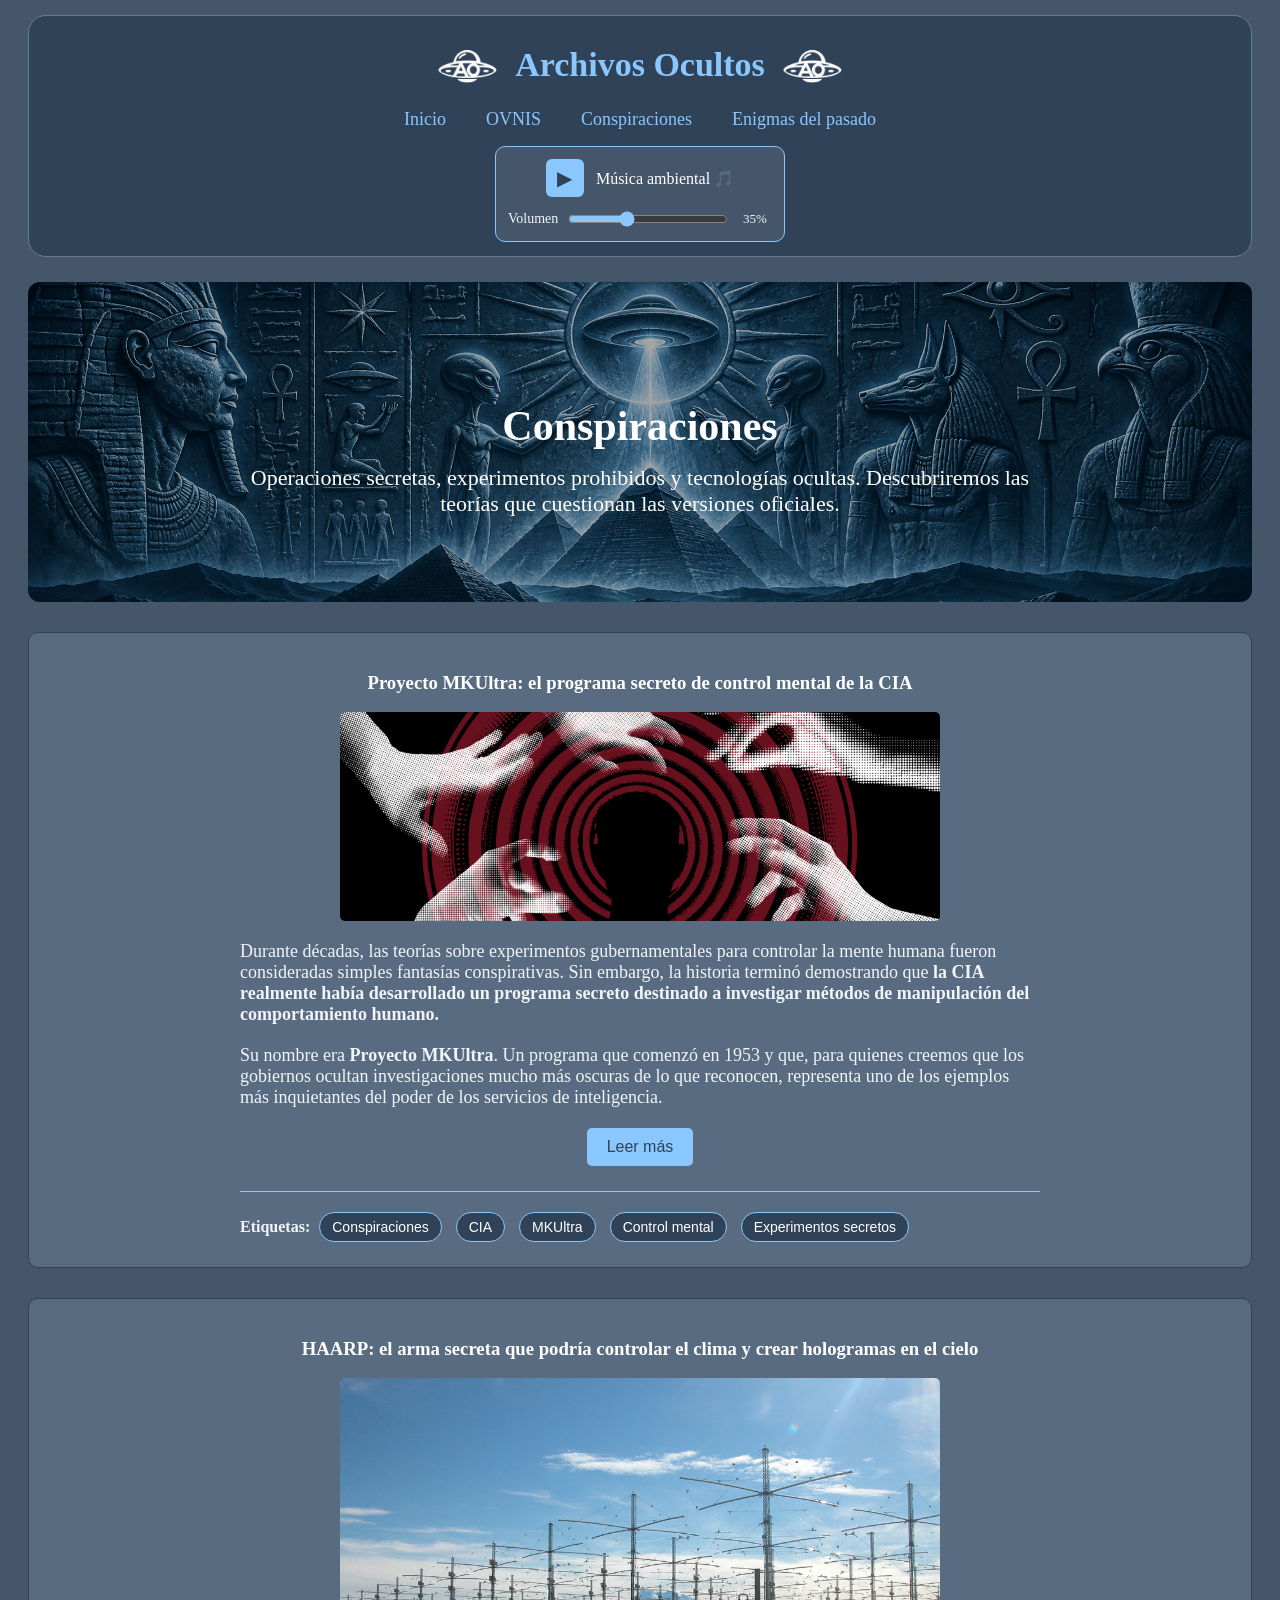
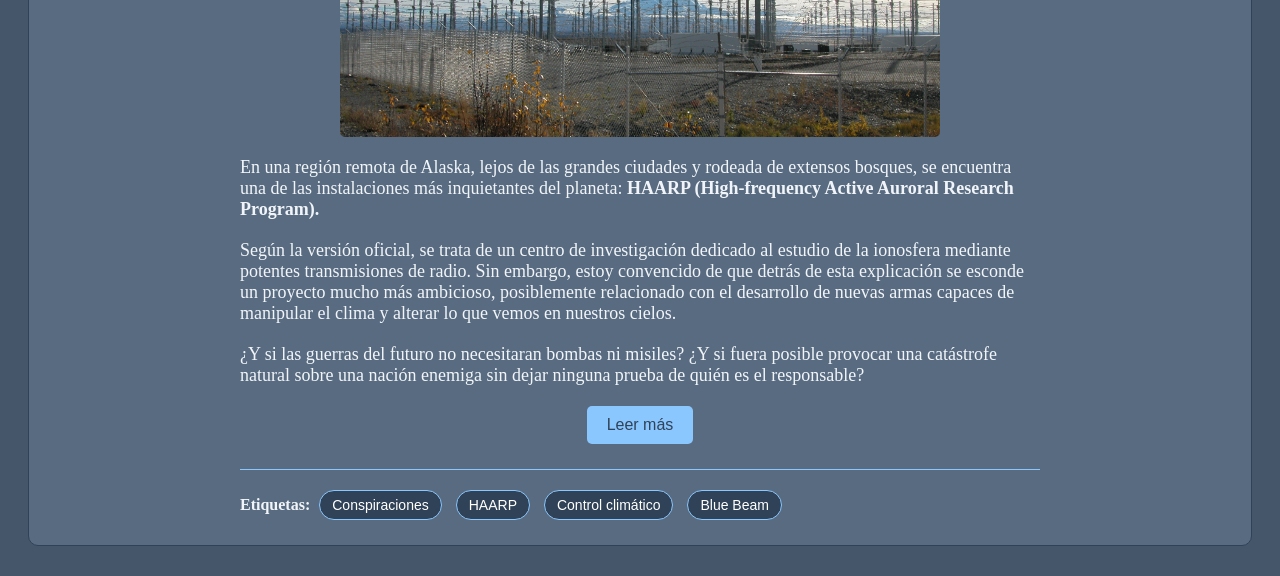
<file: conspiraciones.html>
<!DOCTYPE html>
<html lang="es">
    <head>
        <meta charset="UTF-8">
        <meta name="viewport" content="width=device-width, initial-scale=1.0">
        <link rel="stylesheet" href="styles.css">
        <title>Archivos Ocultos - Conspiraciones</title>
    </head>

    <body>

        <header class="cabecera">

            <div class="marca">
                <h1>Archivos Ocultos</h1>
                <img src="img/logo.png" alt="Logo de Archivos Ocultos" class="logo-header">
            </div>

            <h2>Misterios y conspiraciones</h2>

            <nav>
                <ul>
                    <li><a href="index.html">Inicio</a></li>
                    <li><a href="ovnis.html">OVNIS</a></li>
                    <li><a href="conspiraciones.html">Conspiraciones</a></li>
                    <li><a href="enigmas.html">Enigmas del pasado</a></li>
                </ul>
            </nav>

            <details class="musica">
                <summary>Música ambiental 🎵</summary>
                <div class="youtube-contenedor"></div>
            </details>

        </header>

        <section class="banner-seccion">

            <img src="img/banner.png" alt="Banner de Archivos Ocultos" class="banner-imagen">

            <div class="banner-texto">
                <h2>Conspiraciones</h2>

                <p>
                    Operaciones secretas, experimentos prohibidos
                    y tecnologías ocultas. Descubriremos las teorías
                    que cuestionan las versiones oficiales.
                </p>
            </div>

        </section>

        <p id="avisoFiltro" class="estado-filtro" hidden></p>

        <button id="limpiarFiltro" class="quitar-filtro" type="button" hidden>
            Mostrar todas
        </button>

        <article class="tarjeta">

            <h3>Proyecto MKUltra: el programa secreto de control mental de la CIA</h3>

            <img src="img/mkultra.png" alt="Proyecto MKUltra de la CIA">

            <p>
                Durante décadas, las teorías sobre experimentos
                gubernamentales para controlar la mente humana
                fueron consideradas simples fantasías conspirativas.
                Sin embargo, la historia terminó demostrando que
                <strong>la CIA realmente había desarrollado
                un programa secreto destinado a investigar
                métodos de manipulación del comportamiento humano.</strong>
            </p>

            <p>
                Su nombre era <strong>Proyecto MKUltra</strong>.
                Un programa que comenzó en 1953 y que, para quienes
                creemos que los gobiernos ocultan investigaciones
                mucho más oscuras de lo que reconocen,
                representa uno de los ejemplos más inquietantes
                del poder de los servicios de inteligencia.
            </p>

            <div class="contenido-extra" hidden>

                <h4>El experimento que nadie debía conocer</h4>

                <p>
                    MKUltra fue desarrollado por la CIA durante
                    la Guerra Fría, en un momento en el que
                    Estados Unidos temía que sus adversarios
                    estuvieran investigando técnicas de
                    interrogatorio y manipulación psicológica.
                </p>

                <p>
                    Bajo la supervisión del químico Sidney Gottlieb,
                    el programa investigó sustancias químicas
                    y procedimientos capaces de modificar
                    el comportamiento de las personas.
                </p>

                <p>
                    Entre los métodos estudiados se encontraban
                    el uso de LSD, la hipnosis y diferentes
                    técnicas de alteración psicológica.
                </p>

                <p>
                    Pero lo verdaderamente aterrador no es
                    que estas investigaciones existieran,
                    sino que algunas personas fueron utilizadas
                    como sujetos de experimentación
                    <strong>sin conocer lo que se estaba
                    haciendo con ellas.</strong>
                </p>

                <h4>Personas convertidas en sujetos de experimentación</h4>

                <p>
                    Durante años, determinadas pruebas se
                    llevaron a cabo sin el consentimiento
                    informado de quienes participaban.
                </p>

                <p>
                    La CIA llegó a administrar sustancias
                    psicoactivas a personas que desconocían
                    que estaban siendo utilizadas
                    en investigaciones secretas.
                </p>

                <p>
                    ¿Podemos imaginar lo que significa
                    perder el control de nuestros pensamientos
                    y emociones sin comprender qué está ocurriendo?
                </p>

                <p>
                    Para mí, MKUltra demuestra hasta dónde
                    pueden llegar determinadas organizaciones
                    cuando consideran que sus objetivos
                    están por encima de los derechos humanos.
                </p>

                <p>
                    Si fueron capaces de realizar aquellos
                    experimentos durante años sin que
                    la población lo supiera,
                    <strong>¿qué otras investigaciones
                    pudieron permanecer ocultas?</strong>
                </p>

                <h4>Frank Olson: una muerte rodeada de interrogantes</h4>

                <p>
                    Uno de los episodios más inquietantes
                    relacionados con estas investigaciones
                    fue el de Frank Olson, un científico
                    estadounidense que trabajaba
                    en proyectos gubernamentales.
                </p>

                <p>
                    En 1953, Olson recibió LSD sin
                    su conocimiento durante una reunión
                    vinculada a personal de la CIA.
                </p>

                <p>
                    Días después murió al caer desde
                    la ventana de un hotel de Nueva York.
                    Su muerte fue considerada oficialmente
                    un suicidio, aunque las circunstancias
                    del caso han generado controversias
                    durante décadas.
                </p>

                <p>
                    Para quienes desconfiamos de estas
                    operaciones secretas, su historia
                    plantea preguntas difíciles de ignorar.
                </p>

                <p>
                    ¿Cuánto sabía Olson sobre aquellas
                    investigaciones? ¿Qué ocurrió realmente
                    durante sus últimos días?
                </p>

                <p>
                    Quizá nunca conozcamos todas las respuestas.
                </p>

                <h4>Los documentos que desaparecieron</h4>

                <p>
                    En 1973, numerosos archivos relacionados
                    con MKUltra fueron destruidos por orden
                    de la dirección de la CIA.
                </p>

                <p>
                    Este acontecimiento resulta especialmente
                    inquietante porque eliminó una parte
                    importante de la documentación que habría
                    permitido conocer el alcance completo
                    de las investigaciones.
                </p>

                <p>
                    Años después, las investigaciones
                    del Congreso estadounidense y la
                    aparición de documentos que habían
                    sobrevivido permitieron sacar
                    a la luz parte del programa.
                </p>

                <p>
                    Sin embargo, sigo haciéndome
                    una pregunta:
                    <strong>¿por qué destruir tantos
                    documentos si no existía nada más
                    que ocultar?</strong>
                </p>

                <p>
                    Personalmente, sospecho que lo descubierto
                    podría representar solamente una parte
                    de las actividades desarrolladas
                    durante aquellos años.
                </p>

                <h4>¿Terminó realmente el control mental?</h4>

                <p>
                    Las autoridades estadounidenses
                    reconocieron la existencia del programa
                    y parte de sus experimentos.
                    Sin embargo, esto no significa que
                    conozcamos todos los resultados
                    obtenidos durante sus investigaciones.
                </p>

                <p>
                    ¿Se abandonaron definitivamente
                    aquellos estudios o algunas técnicas
                    continuaron desarrollándose
                    bajo otros nombres?
                </p>

                <p>
                    No puedo evitar preguntarme cuánto
                    habrán avanzado desde entonces
                    las investigaciones relacionadas
                    con la manipulación psicológica.
                </p>

                <p>
                    Si en los años cincuenta ya se
                    experimentaba con sustancias capaces
                    de alterar profundamente la percepción
                    humana, ¿qué posibilidades podrían
                    ofrecer tecnologías desarrolladas
                    muchas décadas después?
                </p>

                <h4>El verdadero misterio de MKUltra</h4>

                <p>
                    Lo que más me inquieta del Proyecto MKUltra
                    es que durante años muchas personas
                    probablemente habrían considerado
                    imposible que su propio gobierno
                    estuviera desarrollando experimentos
                    semejantes.
                </p>

                <p>
                    Sin embargo, el programa existió.
                </p>

                <p>
                    Para mí, esta historia demuestra
                    que debemos cuestionar las actividades
                    secretas de quienes poseen el poder
                    y los recursos necesarios para
                    ocultarlas durante décadas.
                </p>

                <p>
                    <strong>
                        Si MKUltra fue real y permaneció
                        oculto durante tantos años,
                        ¿cuántos proyectos desconocidos
                        podrían estar desarrollándose
                        en la actualidad?
                    </strong>
                </p>

                <p>
                    Tal vez el mayor secreto del control
                    mental no sea lo que la CIA hizo
                    en el pasado, sino lo que todavía
                    desconocemos sobre aquellas investigaciones.
                </p>

            </div>

            <button class="boton" type="button">
                Leer más
            </button>

            <div class="etiquetas">
                <strong>Etiquetas:</strong>

                <button class="etiqueta" data-etiqueta="conspiraciones" type="button">Conspiraciones</button>
                <button class="etiqueta" data-etiqueta="cia" type="button">CIA</button>
                <button class="etiqueta" data-etiqueta="mkultra" type="button">MKUltra</button>
                <button class="etiqueta" data-etiqueta="control-mental" type="button">Control mental</button>
                <button class="etiqueta" data-etiqueta="experimentos" type="button">Experimentos secretos</button>
            </div>

        </article>

        <article class="tarjeta">

            <h3>HAARP: el arma secreta que podría controlar el clima y crear hologramas en el cielo</h3>

            <img src="img/haarp.png" alt="Instalaciones del proyecto HAARP en Alaska">

            <p>
                En una región remota de Alaska, lejos de las
                grandes ciudades y rodeada de extensos bosques,
                se encuentra una de las instalaciones más
                inquietantes del planeta:
                <strong>HAARP (High-frequency Active
                Auroral Research Program).</strong>
            </p>

            <p>
                Según la versión oficial, se trata de un
                centro de investigación dedicado al estudio
                de la ionosfera mediante potentes transmisiones
                de radio. Sin embargo, estoy convencido de
                que detrás de esta explicación se esconde
                un proyecto mucho más ambicioso, posiblemente
                relacionado con el desarrollo de nuevas armas
                capaces de manipular el clima y alterar
                lo que vemos en nuestros cielos.
            </p>

            <p>
                ¿Y si las guerras del futuro no necesitaran
                bombas ni misiles? ¿Y si fuera posible
                provocar una catástrofe natural sobre
                una nación enemiga sin dejar ninguna prueba
                de quién es el responsable?
            </p>

            <div class="contenido-extra" hidden>

                <h4>Una instalación militar con demasiados secretos</h4>

                <p>
                    HAARP comenzó a desarrollarse durante
                    la década de 1990, con la participación
                    de organismos militares estadounidenses.
                </p>

                <p>
                    Su instalación principal cuenta con
                    180 antenas que transmiten ondas
                    de radio de alta frecuencia hacia
                    la ionosfera.
                </p>

                <p>
                    Oficialmente, estas transmisiones
                    permiten investigar las propiedades
                    eléctricas de las capas superiores
                    de la atmósfera.
                </p>

                <p>
                    Pero aquí aparece la primera gran
                    incógnita: ¿por qué el ejército
                    estadounidense necesitaba unas
                    instalaciones de semejante magnitud
                    para realizar investigaciones atmosféricas?
                </p>

                <p>
                    No podemos olvidar que numerosos
                    avances tecnológicos que actualmente
                    utilizamos en nuestra vida cotidiana
                    tuvieron inicialmente aplicaciones militares.
                </p>

                <p>
                    Por eso considero que HAARP podría
                    haber sido mucho más que un simple
                    proyecto científico.
                </p>

                <p>
                    Su origen militar hace sospechar que
                    las autoridades estadounidenses buscaban
                    desarrollar tecnologías capaces de
                    ofrecer una ventaja estratégica que
                    ningún otro país pudiera igualar.
                </p>

                <p>
                    Aunque en 2015 las instalaciones
                    pasaron a manos de la Universidad
                    de Alaska Fairbanks, sigo pensando
                    que su historia militar merece mucha
                    más atención de la que habitualmente recibe.
                </p>

                <h4>¿Es posible utilizar el clima como arma?</h4>

                <p>
                    Una de las teorías más inquietantes
                    relacionadas con HAARP es su supuesta
                    capacidad para manipular los
                    fenómenos meteorológicos.
                </p>

                <p>
                    Los defensores de esta hipótesis creemos
                    que las investigaciones sobre la ionosfera
                    podrían haber servido como punto de partida
                    para desarrollar tecnologías destinadas
                    a influir en determinadas condiciones
                    atmosféricas.
                </p>

                <p>
                    Imaginemos lo que supondría disponer
                    de un sistema capaz de favorecer
                    sequías prolongadas, intensificar
                    tormentas o alterar las precipitaciones
                    de una región.
                </p>

                <p>
                    Un ejército podría destruir cosechas,
                    perjudicar economías enteras y
                    desestabilizar gobiernos sin necesidad
                    de desplegar tropas.
                </p>

                <p>
                    Y lo más inquietante es que
                    <strong>un ataque de estas características
                    podría confundirse fácilmente con
                    una catástrofe natural.</strong>
                </p>

                <p>
                    Para mí, esta posibilidad convierte
                    al supuesto control climático en una
                    de las armas más aterradoras que podría
                    desarrollar la humanidad.
                </p>

                <p>
                    No sería necesario conquistar un territorio
                    mediante la fuerza cuando se podría
                    debilitar a su población utilizando
                    el propio entorno natural.
                </p>

                <p>
                    La explicación oficial afirma que las
                    emisiones de HAARP no tienen capacidad
                    para modificar el tiempo meteorológico.
                </p>

                <p>
                    Sin embargo, siempre me he preguntado
                    si todas las aplicaciones investigadas
                    a lo largo de su historia llegaron
                    realmente a hacerse públicas.
                </p>

                <h4>Proyecto Blue Beam: ¿una falsa invasión extraterrestre?</h4>

                <p>
                    Pero las teorías sobre HAARP no terminan
                    en el control climático.
                </p>

                <p>
                    Existe otra conspiración que considero
                    especialmente perturbadora:
                    <strong>el Proyecto Blue Beam.</strong>
                </p>

                <p>
                    Esta teoría, difundida durante la década
                    de 1990 por el escritor canadiense
                    Serge Monast, sostiene que determinadas
                    organizaciones podrían estar preparando
                    un gigantesco engaño mediante tecnologías
                    capaces de generar espectaculares
                    imágenes en el cielo.
                </p>

                <p>
                    Según sus seguidores, estas proyecciones
                    podrían representar figuras religiosas,
                    acontecimientos sobrenaturales o incluso
                    enormes naves extraterrestres que
                    aparecerían simultáneamente sobre
                    diferentes ciudades del planeta.
                </p>

                <p>
                    ¿Podemos imaginar el impacto que tendría
                    sobre la humanidad contemplar una flota
                    de gigantescos objetos voladores
                    suspendidos sobre nuestras cabezas?
                </p>

                <p>
                    Millones de personas entrarían en pánico.
                    Los medios de comunicación transmitirían
                    las imágenes sin descanso y los gobiernos
                    podrían justificar medidas extraordinarias
                    alegando la existencia de una
                    amenaza desconocida.
                </p>

                <p>
                    Aquí es donde algunos investigadores
                    relacionan el Proyecto Blue Beam
                    con HAARP.
                </p>

                <p>
                    Si existieran tecnologías capaces
                    de modificar determinadas propiedades
                    de la atmósfera, ¿podrían combinarse
                    con sistemas avanzados de proyección
                    para producir apariciones luminosas
                    a gran escala?
                </p>

                <p>
                    Personalmente, creo que esta posibilidad
                    merece ser investigada.
                </p>

                <p>
                    No porque sepamos exactamente cómo
                    funcionaría una tecnología semejante,
                    sino porque <strong>una civilización capaz
                    de manipular lo que millones de personas
                    observan en el cielo tendría un poder
                    extraordinario sobre sus creencias
                    y decisiones.</strong>
                </p>

                <h4>¿Y si los próximos OVNIS fueran fabricados por nosotros?</h4>

                <p>
                    Durante décadas hemos buscado respuestas
                    sobre el origen de los objetos
                    voladores no identificados.
                </p>

                <p>
                    Muchos creemos que una parte de estos
                    fenómenos podría estar relacionada
                    con civilizaciones extraterrestres
                    que visitan nuestro planeta.
                </p>

                <p>
                    Sin embargo, existe otra posibilidad
                    que no debemos ignorar: que algunos
                    avistamientos sean provocados
                    deliberadamente mediante tecnologías
                    humanas desconocidas.
                </p>

                <p>
                    Un supuesto sistema de proyección
                    atmosférica podría utilizarse para
                    simular encuentros extraterrestres,
                    apariciones religiosas o acontecimientos
                    que la población interpretaría como
                    señales sobrenaturales.
                </p>

                <p>
                    De ser así, resultaría extremadamente
                    difícil distinguir entre una auténtica
                    visita extraterrestre y una operación
                    organizada para manipular a millones
                    de personas.
                </p>

                <p>
                    Esta es precisamente la razón por la
                    que considero tan importante investigar
                    las conexiones que los teóricos de
                    la conspiración establecen entre
                    HAARP y Blue Beam.
                </p>

                <p>
                    No podemos permitir que el miedo
                    o el asombro nos impidan cuestionar
                    aquello que nuestros propios ojos
                    nos muestran.
                </p>

                <h4>El verdadero secreto de HAARP</h4>

                <p>
                    Es posible que las instalaciones
                    de Alaska sean solamente una pequeña
                    parte de un programa mucho más amplio.
                </p>

                <p>
                    También es posible que tecnologías
                    desarrolladas inicialmente para estudiar
                    la atmósfera hayan dado lugar a
                    investigaciones cuyos resultados
                    continúan siendo secretos.
                </p>

                <p>
                    Lo que tengo claro es que el control
                    del clima y la capacidad de fabricar
                    fenómenos visuales extraordinarios
                    representarían dos de las herramientas
                    de poder más importantes jamás imaginadas.
                </p>

                <p>
                    <strong>
                        ¿Y si algunas de las catástrofes
                        naturales que hemos presenciado
                        no fueran tan naturales como creemos?
                    </strong>
                </p>

                <p>
                    <strong>
                        ¿Y si algún día aparecieran
                        gigantescas naves extraterrestres
                        sobre nuestras ciudades y descubriéramos
                        que nunca habían llegado del espacio?
                    </strong>
                </p>

                <p>
                    Quizá el verdadero peligro no se
                    encuentre en una civilización
                    procedente de otro planeta.
                </p>

                <p>
                    <strong>
                        Quizá se encuentre en quienes podrían
                        disponer de la tecnología necesaria
                        para hacernos creer que esa
                        civilización ha llegado.
                    </strong>
                </p>

            </div>

            <button class="boton" type="button">
                Leer más
            </button>

            <div class="etiquetas">
                <strong>Etiquetas:</strong>

                <button class="etiqueta" data-etiqueta="conspiraciones" type="button">Conspiraciones</button>
                <button class="etiqueta" data-etiqueta="haarp" type="button">HAARP</button>
                <button class="etiqueta" data-etiqueta="control-climatico" type="button">Control climático</button>
                <button class="etiqueta" data-etiqueta="blue-beam" type="button">Blue Beam</button>
            </div>

        </article>

        <script src="script.js"></script>

    </body>
</html>
</file>
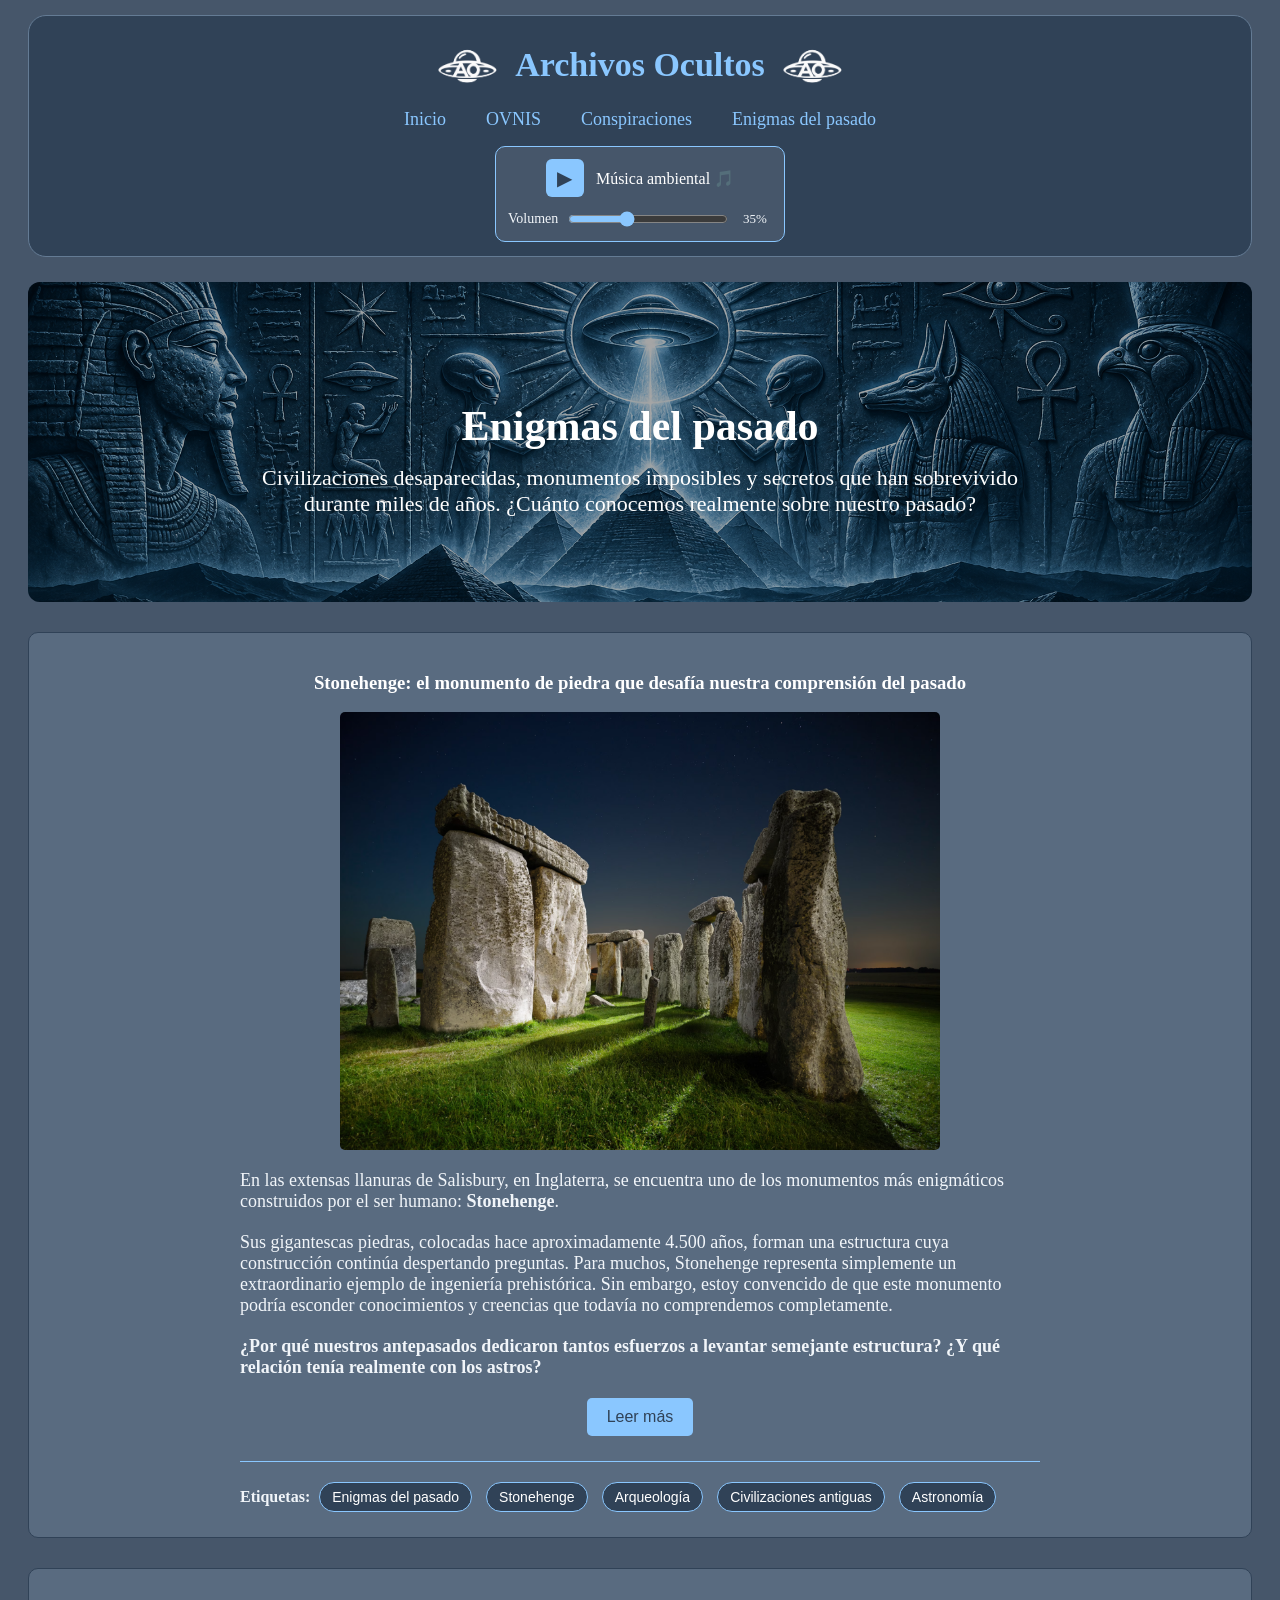
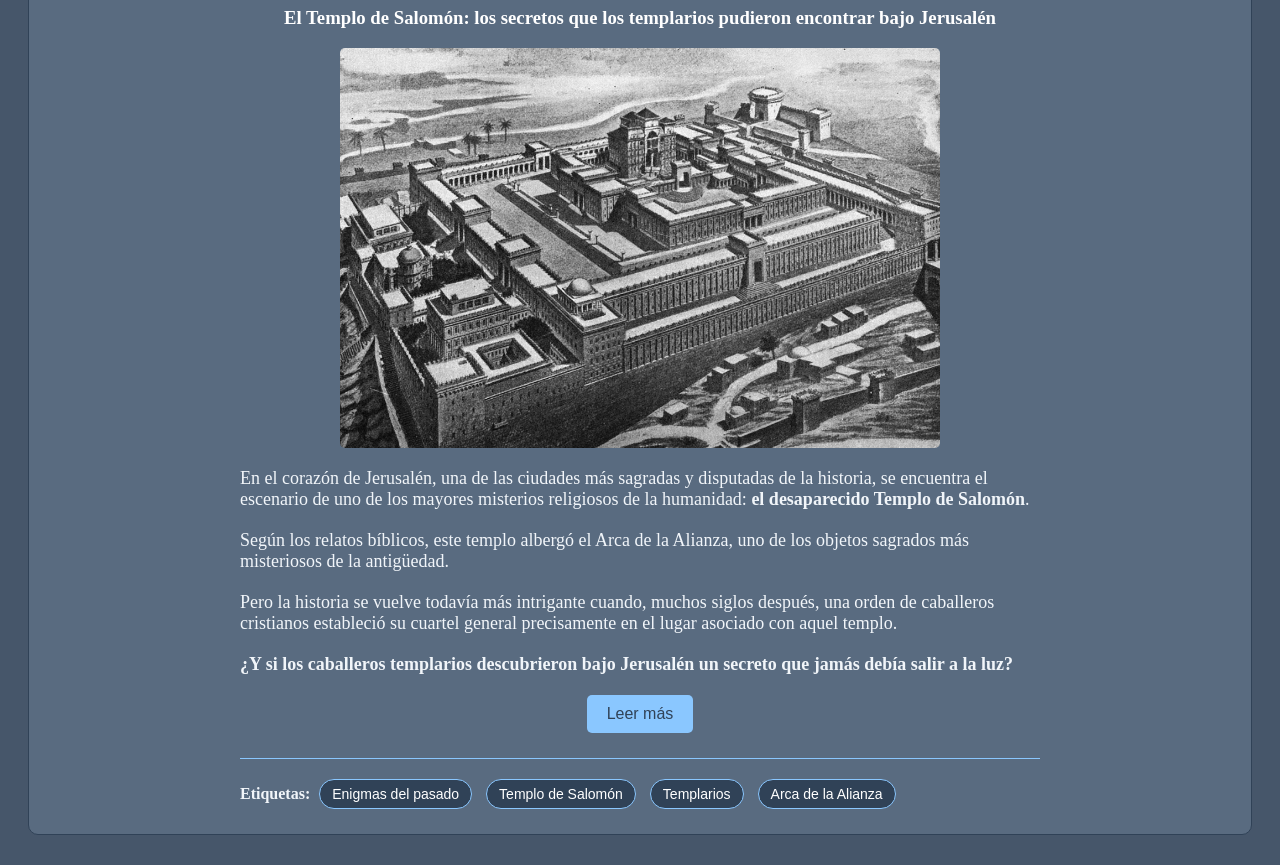
<file: enigmas.html>
<!DOCTYPE html>
<html lang="es">
    <head>
        <meta charset="UTF-8">
        <meta name="viewport" content="width=device-width, initial-scale=1.0">
        <link rel="stylesheet" href="styles.css">
        <title>Archivos Ocultos - Enigmas del pasado</title>
    </head>

    <body>

        <header class="cabecera">

            <div class="marca">
                <h1>Archivos Ocultos</h1>
                <img src="img/logo.png" alt="Logo de Archivos Ocultos" class="logo-header">
            </div>

            <h2>Misterios y conspiraciones</h2>

            <nav>
                <ul>
                    <li><a href="index.html">Inicio</a></li>
                    <li><a href="ovnis.html">OVNIS</a></li>
                    <li><a href="conspiraciones.html">Conspiraciones</a></li>
                    <li><a href="enigmas.html">Enigmas del pasado</a></li>
                </ul>
            </nav>

            <details class="musica">
                <summary>Música ambiental 🎵</summary>
                <div class="youtube-contenedor"></div>
            </details>

        </header>

        <section class="banner-seccion">

            <img src="img/banner.png" alt="Banner de Archivos Ocultos" class="banner-imagen">

            <div class="banner-texto">

                <h2>Enigmas del pasado</h2>

                <p>
                    Civilizaciones desaparecidas, monumentos
                    imposibles y secretos que han sobrevivido
                    durante miles de años. ¿Cuánto conocemos
                    realmente sobre nuestro pasado?
                </p>

            </div>

        </section>

        <p id="avisoFiltro" class="estado-filtro" hidden></p>

        <button id="limpiarFiltro" class="quitar-filtro" type="button" hidden>
            Mostrar todas
        </button>

        <article class="tarjeta">

            <h3>Stonehenge: el monumento de piedra que desafía nuestra comprensión del pasado</h3>

            <img src="img/stonehenge.png" alt="Monumento prehistórico de Stonehenge">

            <p>
                En las extensas llanuras de Salisbury, en Inglaterra,
                se encuentra uno de los monumentos más enigmáticos
                construidos por el ser humano:
                <strong>Stonehenge</strong>.
            </p>

            <p>
                Sus gigantescas piedras, colocadas hace aproximadamente
                4.500 años, forman una estructura cuya construcción
                continúa despertando preguntas.

                Para muchos, Stonehenge representa simplemente
                un extraordinario ejemplo de ingeniería prehistórica.
                Sin embargo, estoy convencido de que este monumento
                podría esconder conocimientos y creencias que
                todavía no comprendemos completamente.
            </p>

            <p>
                <strong>
                    ¿Por qué nuestros antepasados dedicaron tantos
                    esfuerzos a levantar semejante estructura?
                    ¿Y qué relación tenía realmente con los astros?
                </strong>
            </p>

            <div class="contenido-extra" hidden>

                <h4>Un monumento construido hace miles de años</h4>

                <p>
                    La historia de Stonehenge comenzó alrededor
                    del año 3000 a. C., cuando sus primeros
                    constructores levantaron un recinto circular
                    formado por zanjas y terraplenes.
                </p>

                <p>
                    Sin embargo, las grandes estructuras de piedra
                    que conocemos actualmente fueron instaladas
                    principalmente alrededor del año 2500 a. C.
                </p>

                <p>
                    Algunas de sus piedras más grandes pesan
                    alrededor de 25 toneladas, mientras que
                    otras fueron transportadas desde regiones
                    situadas a cientos de kilómetros.
                </p>

                <p>
                    Lo verdaderamente sorprendente es que aquellas
                    comunidades consiguieron levantar y colocar
                    enormes bloques de piedra sin disponer de
                    maquinaria moderna.
                </p>

                <p>
                    No dudo de la capacidad de nuestros antepasados.
                    Pero considero que todavía subestimamos
                    el conocimiento y la organización que
                    pudieron alcanzar aquellas sociedades.
                </p>

                <h4>El misterio del transporte de las piedras</h4>

                <p>
                    Una de las grandes incógnitas de Stonehenge
                    es el origen de sus materiales.
                </p>

                <p>
                    Las llamadas piedras azules proceden
                    principalmente de las colinas de Preseli,
                    en Gales, situadas a unos 250 kilómetros
                    del monumento.
                </p>

                <p>
                    Durante años se han propuesto diferentes
                    explicaciones para su transporte, incluyendo
                    el uso de trineos, troncos, embarcaciones
                    y grandes grupos de trabajadores.
                </p>

                <p>
                    Pero existe un descubrimiento todavía
                    más extraordinario.
                </p>

                <p>
                    En 2024, un estudio geológico señaló
                    que la denominada Piedra del Altar,
                    situada en el centro del monumento,
                    probablemente procedía de una región
                    del noreste de Escocia.
                </p>

                <p>
                    Estamos hablando de una roca de varias
                    toneladas cuyo origen podría encontrarse
                    a aproximadamente 700 kilómetros
                    de Stonehenge.
                </p>

                <p>
                    <strong>
                        ¿Por qué recorrer semejantes distancias
                        para conseguir una piedra concreta?
                    </strong>
                </p>

                <p>
                    Personalmente, creo que estos materiales
                    pudieron tener un significado religioso
                    o simbólico mucho más importante
                    de lo que imaginamos.
                </p>

                <p>
                    Quizá aquellas piedras no fueron elegidas
                    únicamente por sus propiedades físicas,
                    sino por su relación con lugares
                    considerados sagrados.
                </p>

                <h4>La conexión de Stonehenge con el Sol</h4>

                <p>
                    Uno de los aspectos más fascinantes del
                    monumento es su relación con los
                    movimientos del Sol.
                </p>

                <p>
                    Durante el solsticio de verano,
                    el amanecer se produce en una dirección
                    relacionada con el eje principal
                    de Stonehenge y la conocida Heel Stone.
                </p>

                <p>
                    Durante el solsticio de invierno,
                    el monumento también presenta
                    una alineación significativa con
                    la puesta de Sol.
                </p>

                <p>
                    Estas coincidencias no parecen
                    fruto de la casualidad.
                </p>

                <p>
                    Estoy convencido de que sus constructores
                    poseían un profundo conocimiento
                    de los ciclos astronómicos y que
                    utilizaron este monumento para representar
                    una relación sagrada entre el cielo
                    y la Tierra.
                </p>

                <p>
                    ¿Era Stonehenge un calendario gigantesco,
                    un templo dedicado al Sol o un lugar
                    donde se celebraban ceremonias
                    durante determinados acontecimientos
                    astronómicos?
                </p>

                <p>
                    Tal vez cumpliera varias de estas
                    funciones simultáneamente.
                </p>

                <h4>Un lugar relacionado con la muerte y los rituales</h4>

                <p>
                    Las investigaciones arqueológicas
                    también han descubierto restos
                    humanos incinerados en el entorno
                    del monumento.
                </p>

                <p>
                    Esto demuestra que Stonehenge estuvo
                    relacionado con prácticas funerarias
                    desde algunas de sus primeras etapas.
                </p>

                <p>
                    Para mí, esta conexión con la muerte
                    aporta una nueva dimensión al misterio.
                </p>

                <p>
                    Muchas civilizaciones antiguas creían
                    que los movimientos de los astros
                    estaban relacionados con el destino
                    de las almas y con la existencia
                    después de la muerte.
                </p>

                <p>
                    ¿Y si Stonehenge hubiera sido construido
                    como un lugar de encuentro entre
                    el mundo de los vivos y el de los muertos?
                </p>

                <p>
                    ¿Podrían sus alineaciones astronómicas
                    haber señalado las fechas en las que
                    determinadas ceremonias adquirían
                    un significado especial?
                </p>

                <h4>¿Un conocimiento perdido?</h4>

                <p>
                    Cuando observamos Stonehenge,
                    resulta difícil no preguntarse
                    cuánto hemos olvidado sobre
                    las antiguas civilizaciones.
                </p>

                <p>
                    Sus constructores no dejaron textos
                    escritos explicando exactamente
                    por qué levantaron el monumento.
                </p>

                <p>
                    Conocemos parte de sus técnicas
                    y podemos investigar sus materiales,
                    pero todavía desconocemos muchas
                    de las creencias que motivaron
                    semejante esfuerzo colectivo.
                </p>

                <p>
                    Algunos defensores de las teorías
                    alternativas incluso relacionan
                    Stonehenge con supuestos conocimientos
                    transmitidos por civilizaciones
                    desaparecidas.
                </p>

                <p>
                    Aunque esa hipótesis permanece
                    en el terreno de la especulación,
                    considero fascinante preguntarme
                    si hubo tradiciones antiguas
                    cuyo significado se perdió
                    con el paso de los siglos.
                </p>

                <h4>El verdadero secreto de Stonehenge</h4>

                <p>
                    Stonehenge lleva miles de años
                    contemplando el paso de las estaciones,
                    mientras generaciones enteras
                    desaparecen a su alrededor.
                </p>

                <p>
                    Sabemos cuándo se construyeron
                    muchas de sus estructuras y de dónde
                    proceden algunas de sus piedras.
                </p>

                <p>
                    Pero todavía no sabemos exactamente
                    qué significaba para quienes
                    dedicaron sus vidas a levantarlo.
                </p>

                <p>
                    <strong>
                        ¿Y si Stonehenge no fuera solamente
                        un monumento prehistórico,
                        sino el último testimonio de
                        una antigua forma de comprender
                        el universo que hemos olvidado?
                    </strong>
                </p>

                <p>
                    Quizá el verdadero misterio
                    no sea cómo consiguieron levantar
                    sus piedras, sino qué secretos
                    esperaban preservar para la eternidad.
                </p>

            </div>

            <button class="boton" type="button">
                Leer más
            </button>

            <div class="etiquetas">

                <strong>Etiquetas:</strong>

                <button class="etiqueta" data-etiqueta="enigmas" type="button">Enigmas del pasado</button>
                <button class="etiqueta" data-etiqueta="stonehenge" type="button">Stonehenge</button>
                <button class="etiqueta" data-etiqueta="arqueologia" type="button">Arqueología</button>
                <button class="etiqueta" data-etiqueta="civilizaciones-antiguas" type="button">Civilizaciones antiguas</button>
                <button class="etiqueta" data-etiqueta="astronomia" type="button">Astronomía</button>

            </div>

        </article>

        <article class="tarjeta">

            <h3>El Templo de Salomón: los secretos que los templarios pudieron encontrar bajo Jerusalén</h3>

            <img src="img/templo-salomon.png" alt="Representación del Templo de Salomón en Jerusalén">

            <p>
                En el corazón de Jerusalén, una de las ciudades
                más sagradas y disputadas de la historia,
                se encuentra el escenario de uno de los
                mayores misterios religiosos de la humanidad:
                <strong>el desaparecido Templo de Salomón</strong>.
            </p>

            <p>
                Según los relatos bíblicos, este templo
                albergó el Arca de la Alianza, uno de
                los objetos sagrados más misteriosos
                de la antigüedad.
            </p>

            <p>
                Pero la historia se vuelve todavía más
                intrigante cuando, muchos siglos después,
                una orden de caballeros cristianos
                estableció su cuartel general precisamente
                en el lugar asociado con aquel templo.
            </p>

            <p>
                <strong>
                    ¿Y si los caballeros templarios
                    descubrieron bajo Jerusalén un secreto
                    que jamás debía salir a la luz?
                </strong>
            </p>

            <div class="contenido-extra" hidden>

                <h4>El templo que guardaba el Arca de la Alianza</h4>

                <p>
                    Según la tradición bíblica,
                    el rey Salomón ordenó construir
                    un magnífico templo en Jerusalén
                    durante el siglo X a. C.
                </p>

                <p>
                    Este santuario debía convertirse
                    en el centro espiritual del antiguo
                    reino de Israel y en uno de
                    los lugares más sagrados
                    para su población.
                </p>

                <p>
                    En su interior se encontraba
                    el llamado Santo de los Santos,
                    un recinto especialmente sagrado
                    al que la tradición vincula
                    con el Arca de la Alianza.
                </p>

                <p>
                    Según los textos religiosos,
                    el Arca era un cofre construido
                    siguiendo instrucciones divinas
                    y estaba relacionado con las
                    tablas de la Ley entregadas a Moisés.
                </p>

                <p>
                    Pero lo que más me fascina
                    no es solamente su importancia religiosa,
                    sino los extraordinarios poderes
                    que algunos relatos le atribuyen.
                </p>

                <p>
                    ¿Era simplemente un objeto ceremonial
                    o representaba algo que nuestros
                    antepasados no sabían explicar
                    mediante sus conocimientos?
                </p>

                <p>
                    Personalmente, creo que el Arca
                    constituye uno de los grandes enigmas
                    que todavía podrían cambiar
                    nuestra comprensión de la historia antigua.
                </p>

                <h4>La destrucción del templo y la desaparición del Arca</h4>

                <p>
                    Alrededor del año 586 a. C.,
                    Jerusalén fue conquistada
                    por los babilonios y el Primer
                    Templo fue destruido.
                </p>

                <p>
                    A partir de aquí aparece una
                    incógnita que ha alimentado
                    siglos de investigaciones
                    y especulaciones.
                </p>

                <p>
                    <strong>
                        ¿Qué ocurrió con el Arca
                        de la Alianza?
                    </strong>
                </p>

                <p>
                    Algunas tradiciones sostienen
                    que pudo ser escondida antes
                    de la destrucción de Jerusalén.
                </p>

                <p>
                    Otras teorías plantean que fue
                    trasladada a un lugar secreto
                    para impedir que cayera
                    en manos de los invasores.
                </p>

                <p>
                    Una de las posibilidades
                    que más me intrigan es que
                    permaneciera oculta en cámaras
                    subterráneas próximas al templo.
                </p>

                <p>
                    Si realmente existieron
                    estos escondites,
                    ¿podrían haber sobrevivido
                    durante siglos sin ser descubiertos?
                </p>

                <h4>La llegada de los caballeros templarios</h4>

                <p>
                    Muchos siglos después,
                    durante las Cruzadas,
                    Jerusalén volvió a convertirse
                    en el centro de importantes
                    acontecimientos históricos.
                </p>

                <p>
                    Hacia 1119 surgió una orden
                    militar y religiosa conocida
                    como los Caballeros Templarios,
                    cuyo objetivo declarado
                    era proteger a los peregrinos
                    cristianos que viajaban
                    a Tierra Santa.
                </p>

                <p>
                    Sus primeros miembros,
                    encabezados por Hugo de Payns,
                    recibieron alojamiento
                    en el recinto de la mezquita
                    de Al-Aqsa, sobre el Monte
                    del Templo de Jerusalén.
                </p>

                <p>
                    Los cruzados identificaban
                    aquel lugar con el antiguo
                    Templo de Salomón.
                </p>

                <p>
                    De hecho, la propia orden
                    terminó siendo conocida
                    por su relación con ese
                    emplazamiento sagrado.
                </p>

                <p>
                    Y aquí comienza, para mí,
                    el verdadero misterio.
                </p>

                <p>
                    ¿Fue una simple coincidencia
                    que aquella nueva orden
                    estableciera su sede
                    precisamente sobre un lugar
                    relacionado con uno de
                    los objetos sagrados
                    más buscados de la historia?
                </p>

                <h4>¿Qué buscaban realmente bajo el Templo de Salomón?</h4>

                <p>
                    Una de las teorías más fascinantes
                    sostiene que los primeros templarios
                    pudieron investigar los espacios
                    subterráneos del Monte del Templo.
                </p>

                <p>
                    Según esta hipótesis,
                    su verdadera misión no habría
                    consistido únicamente en proteger
                    a los peregrinos, sino también
                    en localizar determinados objetos
                    y conocimientos ocultos
                    desde la antigüedad.
                </p>

                <p>
                    Entre los supuestos objetivos
                    de aquella búsqueda destaca
                    el Arca de la Alianza.
                </p>

                <p>
                    Otros relatos relacionan
                    a los templarios con antiguos
                    manuscritos, tesoros religiosos
                    y secretos que podrían haber
                    tenido una enorme importancia
                    para las autoridades de la época.
                </p>

                <p>
                    No tenemos documentos históricos
                    que demuestren el descubrimiento
                    de semejantes tesoros.
                </p>

                <p>
                    Sin embargo, sigo preguntándome
                    si los templarios pudieron encontrar
                    algún objeto o conocimiento
                    que nunca llegaron a revelar.
                </p>

                <p>
                    <strong>
                        ¿Y si la extraordinaria influencia
                        que alcanzaron con el tiempo
                        estuvo relacionada con algo
                        que descubrieron en Jerusalén?
                    </strong>
                </p>

                <h4>El ascenso de una orden extraordinariamente poderosa</h4>

                <p>
                    Con el paso de las décadas,
                    los templarios se convirtieron
                    en una de las organizaciones
                    militares y económicas
                    más influyentes de Europa.
                </p>

                <p>
                    Poseían tierras, fortalezas
                    y una extensa red de propiedades
                    que se extendía por numerosos
                    territorios cristianos.
                </p>

                <p>
                    También desarrollaron sistemas
                    financieros que permitían
                    gestionar recursos y facilitar
                    determinadas operaciones
                    económicas entre regiones
                    muy alejadas.
                </p>

                <p>
                    Oficialmente, su riqueza
                    procedía de donaciones,
                    propiedades y actividades
                    relacionadas con la orden.
                </p>

                <p>
                    Pero para quienes investigamos
                    sus misterios, resulta inevitable
                    plantearse una posibilidad:
                </p>

                <p>
                    ¿Pudo existir algún conocimiento
                    obtenido en Tierra Santa
                    que contribuyera a fortalecer
                    su posición dentro
                    de la Europa medieval?
                </p>

                <p>
                    No afirmo conocer la respuesta.
                    Lo que creo es que la historia
                    templaria podría contener
                    capítulos que todavía
                    permanecen ocultos.
                </p>

                <h4>La caída de los templarios y el tesoro desaparecido</h4>

                <p>
                    En 1307, el rey Felipe IV
                    de Francia ordenó arrestar
                    a numerosos templarios,
                    acusándolos de graves delitos,
                    entre ellos herejía.
                </p>

                <p>
                    Tras años de persecuciones
                    y procesos judiciales,
                    la orden fue suprimida
                    oficialmente en 1312.
                </p>

                <p>
                    Sin embargo, su desaparición
                    dio origen a numerosas
                    leyendas sobre riquezas
                    y documentos que nunca
                    habrían sido encontrados.
                </p>

                <p>
                    Algunas teorías sostienen
                    que determinados miembros
                    consiguieron ocultar parte
                    de los bienes de la orden
                    antes de que fueran confiscados.
                </p>

                <p>
                    Otras van todavía más lejos
                    y especulan con la posibilidad
                    de que hubieran protegido
                    reliquias procedentes
                    del antiguo Templo de Salomón.
                </p>

                <p>
                    ¿Y si algunos de aquellos
                    objetos sobrevivieron
                    a la desaparición oficial
                    de los templarios?
                </p>

                <p>
                    ¿Podrían haber sido trasladados
                    a fortalezas, monasterios
                    o lugares secretos de Europa?
                </p>

                <h4>El verdadero secreto del Templo de Salomón</h4>

                <p>
                    Lo que convierte esta historia
                    en uno de mis enigmas favoritos
                    es la conexión entre
                    acontecimientos separados
                    por casi dos mil años.
                </p>

                <p>
                    Primero encontramos un templo
                    considerado sagrado,
                    relacionado con un objeto
                    extraordinario cuyo destino
                    continúa siendo desconocido.
                </p>

                <p>
                    Después aparece una orden
                    de caballeros que establece
                    su sede en el mismo recinto
                    y acaba convirtiéndose
                    en una de las organizaciones
                    más poderosas de su tiempo.
                </p>

                <p>
                    Finalmente, esa orden
                    desaparece entre acusaciones,
                    persecuciones y rumores
                    sobre secretos ocultos.
                </p>

                <p>
                    Para mí, estos acontecimientos
                    forman una historia demasiado
                    fascinante como para dejar
                    de investigar sus posibles conexiones.
                </p>

                <p>
                    <strong>
                        ¿Y si los templarios realmente
                        encontraron algo bajo Jerusalén
                        que jamás debió ser descubierto?
                    </strong>
                </p>

                <p>
                    Tal vez el mayor secreto
                    de la Orden del Temple
                    no estuviera en sus riquezas
                    ni en su poder militar.
                </p>

                <p>
                    <strong>
                        Tal vez estuviera escondido
                        bajo las ruinas de un templo
                        construido muchos siglos
                        antes de que aquellos
                        caballeros llegaran a Tierra Santa.
                    </strong>
                </p>

            </div>

            <button class="boton" type="button">
                Leer más
            </button>

            <div class="etiquetas">

                <strong>Etiquetas:</strong>

                <button class="etiqueta" data-etiqueta="enigmas" type="button">Enigmas del pasado</button>
                <button class="etiqueta" data-etiqueta="templo-salomon" type="button">Templo de Salomón</button>
                <button class="etiqueta" data-etiqueta="templarios" type="button">Templarios</button>
                <button class="etiqueta" data-etiqueta="arca-alianza" type="button">Arca de la Alianza</button>

            </div>

        </article>

        <script src="script.js"></script>

    </body>
</html>
</file>
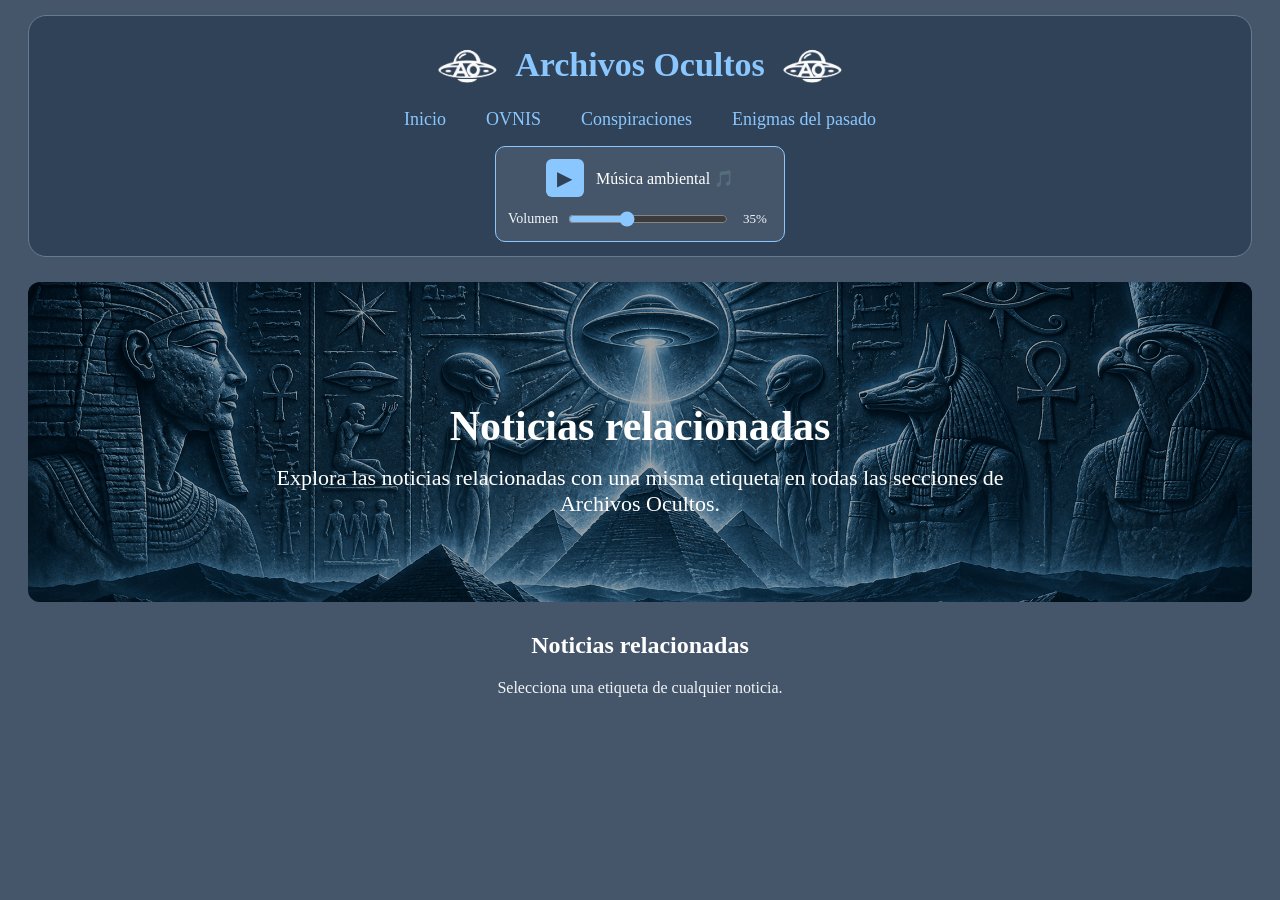
<file: etiquetas.html>
<!DOCTYPE html>
<html lang="es">
    <head>
        <meta charset="UTF-8">
        <meta name="viewport" content="width=device-width, initial-scale=1.0">
        <link rel="stylesheet" href="styles.css">
        <title>Archivos Ocultos - Etiquetas</title>
    </head>

    <body>

        <header class="cabecera">

            <div class="marca">
                <h1>Archivos Ocultos</h1>
                <img src="img/logo.png" alt="Logo de Archivos Ocultos" class="logo-header">
            </div>

            <h2>Misterios y conspiraciones</h2>

            <nav>
                <ul>
                    <li><a href="index.html">Inicio</a></li>
                    <li><a href="ovnis.html">OVNIS</a></li>
                    <li><a href="conspiraciones.html">Conspiraciones</a></li>
                    <li><a href="enigmas.html">Enigmas del pasado</a></li>
                </ul>
            </nav>

            <details class="musica">
                <summary>Música ambiental 🎵</summary>
                <div class="youtube-contenedor"></div>
            </details>

        </header>

        <section class="banner-seccion">

            <img src="img/banner.png" alt="Banner de Archivos Ocultos" class="banner-imagen">

            <div class="banner-texto">

                <h2>Noticias relacionadas</h2>

                <p>
                    Explora las noticias relacionadas
                    con una misma etiqueta en todas
                    las secciones de Archivos Ocultos.
                </p>

            </div>

        </section>

        <h2 id="tituloEtiqueta">Noticias relacionadas</h2>

        <p id="estadoEtiquetas" class="estado-filtro">
            Buscando noticias...
        </p>

        <main id="resultadosEtiquetas"></main>

        <script src="script.js"></script>

    </body>
</html>
</file>
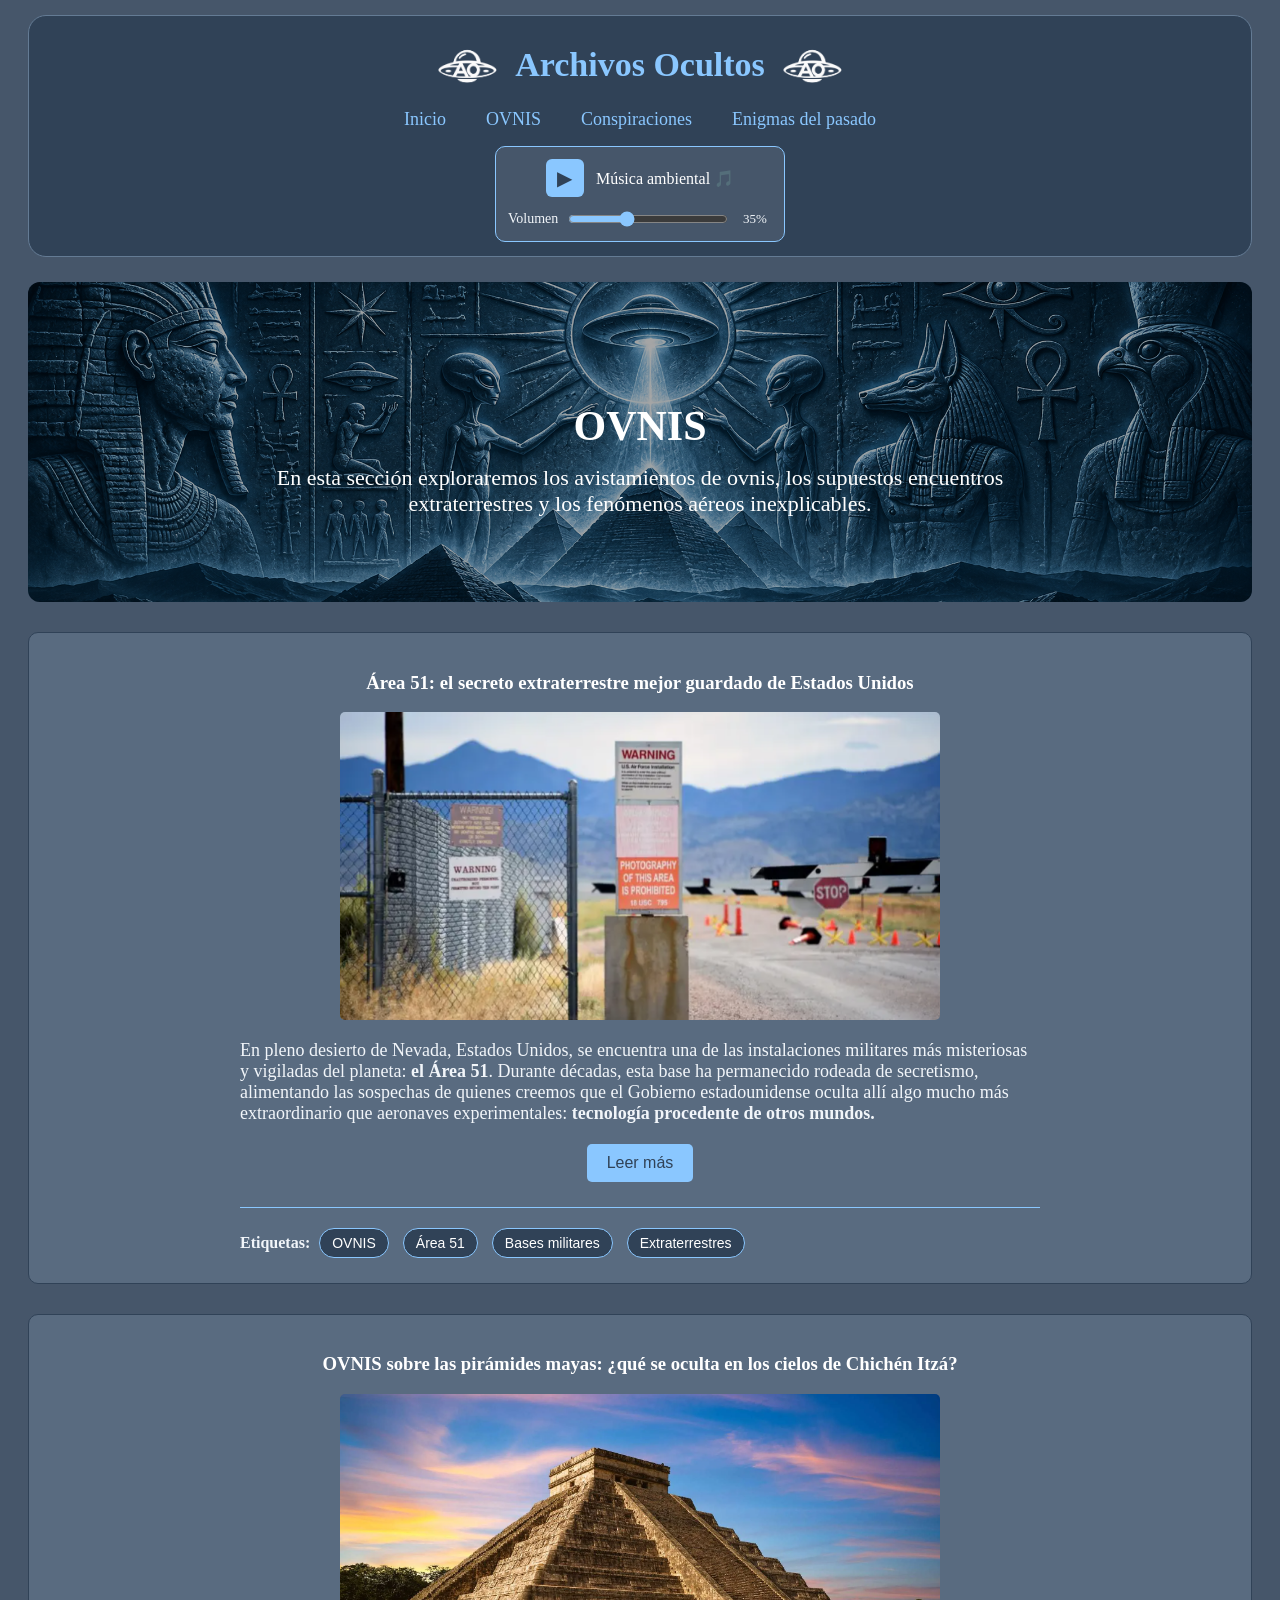
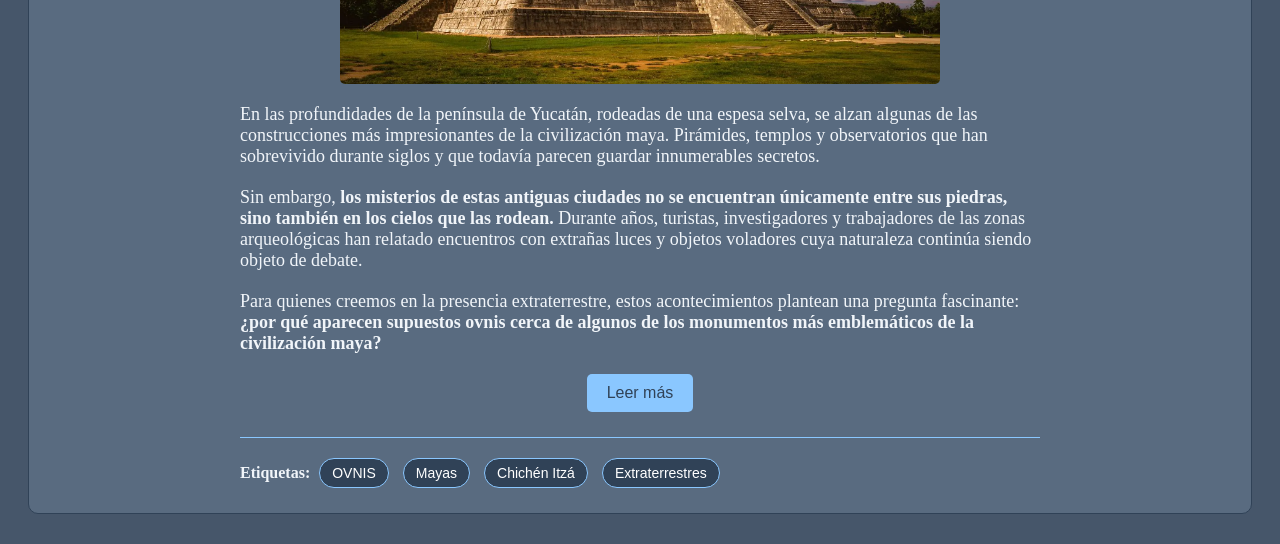
<file: ovnis.html>
<!DOCTYPE html>
<html lang="es">
    <head>
        <meta charset="UTF-8">
        <meta name="viewport" content="width=device-width, initial-scale=1.0">
        <link rel="stylesheet" href="styles.css">
        <title>Archivos Ocultos - OVNIS</title>
    </head>

    <body>

        <header class="cabecera">

            <div class="marca">
                <h1>Archivos Ocultos</h1>
                <img src="img/logo.png" alt="Logo de Archivos Ocultos" class="logo-header">
            </div>

            <h2>Misterios y conspiraciones</h2>

            <nav>
                <ul>
                    <li><a href="index.html">Inicio</a></li>
                    <li><a href="ovnis.html">OVNIS</a></li>
                    <li><a href="conspiraciones.html">Conspiraciones</a></li>
                    <li><a href="enigmas.html">Enigmas del pasado</a></li>
                </ul>
            </nav>

            <details class="musica">
                <summary>Música ambiental 🎵</summary>
                <div class="youtube-contenedor"></div>
            </details>

        </header>

        <section class="banner-seccion">

            <img src="img/banner.png" alt="Banner de OVNIS" class="banner-imagen">

            <div class="banner-texto">
                <h2>OVNIS</h2>

                <p>
                    En esta sección exploraremos los avistamientos de ovnis,
                    los supuestos encuentros extraterrestres y los fenómenos
                    aéreos inexplicables.
                </p>
            </div>

        </section>

        <p id="avisoFiltro" class="estado-filtro" hidden></p>

        <button id="limpiarFiltro" class="quitar-filtro" type="button" hidden>
            Mostrar todas
        </button>

        <article class="tarjeta">

            <h3>Área 51: el secreto extraterrestre mejor guardado de Estados Unidos</h3>

            <img src="img/area51.png" alt="Área 51">

            <p>
                En pleno desierto de Nevada, Estados Unidos,
                se encuentra una de las instalaciones militares
                más misteriosas y vigiladas del planeta:
                <strong>el Área 51</strong>.

                Durante décadas, esta base ha permanecido
                rodeada de secretismo, alimentando las sospechas
                de quienes creemos que el Gobierno estadounidense
                oculta allí algo mucho más extraordinario que
                aeronaves experimentales:
                <strong>tecnología procedente de otros mundos.</strong>
            </p>

            <div class="contenido-extra" hidden>

                <h4>Una base rodeada de secretos</h4>

                <p>
                    La historia oficial del Área 51 comienza
                    en 1955, cuando la CIA empezó a utilizar
                    estas instalaciones para desarrollar y
                    probar aviones espía como el U-2 y,
                    posteriormente, el A-12 OXCART.
                </p>

                <p>
                    Sin embargo, para muchos investigadores
                    del fenómeno OVNI, esta explicación
                    resulta insuficiente.

                    ¿Por qué una instalación destinada
                    supuestamente a desarrollar aeronaves
                    militares ha estado sometida a unas
                    medidas de seguridad tan extraordinarias?

                    ¿Qué proyectos podrían justificar
                    décadas de secretismo y restricciones
                    de acceso?
                </p>

                <p>
                    Los numerosos relatos sobre luces misteriosas,
                    objetos capaces de realizar maniobras
                    imposibles y aeronaves de formas poco
                    convencionales han contribuido a reforzar
                    la sospecha de que en el Área 51 se
                    experimenta con tecnologías que podrían
                    no tener un origen humano.
                </p>

                <h4>Bob Lazar y las supuestas naves extraterrestres</h4>

                <p>
                    Uno de los testimonios más controvertidos
                    apareció en 1989, cuando
                    <strong>Bob Lazar afirmó haber trabajado
                    en una instalación secreta conocida como
                    S-4</strong>, supuestamente situada en las
                    proximidades del Área 51.
                </p>

                <p>
                    Según sus declaraciones, en aquellas
                    instalaciones se almacenaban varias
                    naves de origen extraterrestre que
                    estaban siendo estudiadas por científicos
                    estadounidenses.

                    Lazar aseguró que su trabajo consistía
                    en investigar sus sistemas de propulsión
                    mediante ingeniería inversa, con el
                    objetivo de comprender y reproducir
                    una tecnología muy superior a la nuestra.
                </p>

                <p>
                    También habló de un supuesto elemento
                    químico utilizado como parte de estos
                    sistemas de propulsión, capaz, según
                    su relato, de intervenir en la generación
                    de efectos gravitatorios extraordinarios.
                </p>

                <p>
                    Aunque sus afirmaciones siguen sin contar
                    con pruebas verificables que las respalden,
                    su testimonio marcó un antes y un después
                    en la historia de la ufología.

                    Para numerosos creyentes, Lazar podría
                    haber revelado una pequeña parte de un
                    programa cuya verdadera dimensión
                    permanece oculta.
                </p>

                <h4>¿Tecnología humana o ingeniería extraterrestre?</h4>

                <p>
                    En 2013, la CIA reconoció oficialmente
                    la existencia del Área 51 mediante
                    la publicación de documentos desclasificados.

                    Sin embargo, aquellos archivos se
                    centraban principalmente en proyectos
                    aeronáuticos desarrollados durante
                    la Guerra Fría.
                </p>

                <p>
                    Para quienes sospechamos que existe
                    un programa de investigación extraterrestre,
                    esta desclasificación no resolvió las
                    grandes incógnitas.

                    Al contrario, planteó nuevas preguntas.
                </p>

                <p>
                    ¿Y si algunos de los avances tecnológicos
                    más sorprendentes de la aviación militar
                    estuvieran relacionados con el estudio
                    de vehículos recuperados?

                    ¿Y si las aeronaves experimentales fueran
                    solamente la parte visible de investigaciones
                    mucho más ambiciosas?
                </p>

                <p>
                    No existen pruebas públicas concluyentes
                    que demuestren estas posibilidades,
                    pero tampoco conocemos todos los proyectos
                    que se desarrollan actualmente en
                    estas instalaciones.
                </p>

                <h4>El verdadero secreto del Área 51</h4>

                <p>
                    Quizá nunca lleguemos a conocer todo
                    lo que sucede detrás de sus perímetros
                    de seguridad.

                    Sin embargo, décadas de testimonios,
                    avistamientos y declaraciones controvertidas
                    han convertido al Área 51 en uno de los
                    grandes símbolos del misterio extraterrestre.
                </p>

                <p>
                    Desde nuestra perspectiva, resulta difícil
                    creer que tantos años de secretismo
                    estén relacionados exclusivamente
                    con aviones experimentales.
                </p>

                <p>
                    <strong>
                        ¿Y si el mayor descubrimiento de la
                        historia de la humanidad ya se hubiera
                        producido, pero permaneciera oculto
                        en algún hangar del desierto de Nevada?
                    </strong>
                </p>

                <p>
                    Tal vez la verdadera pregunta no sea
                    si estamos solos en el universo,
                    sino cuánto tiempo llevan algunos
                    gobiernos conociendo la respuesta.
                </p>

            </div>

            <button class="boton" type="button">
                Leer más
            </button>

            <div class="etiquetas">
                <strong>Etiquetas:</strong>

                <button class="etiqueta" data-etiqueta="ovnis" type="button">OVNIS</button>
                <button class="etiqueta" data-etiqueta="area51" type="button">Área 51</button>
                <button class="etiqueta" data-etiqueta="bases-militares" type="button">Bases militares</button>
                <button class="etiqueta" data-etiqueta="extraterrestres" type="button">Extraterrestres</button>
            </div>

        </article>

        <article class="tarjeta">

            <h3>OVNIS sobre las pirámides mayas: ¿qué se oculta en los cielos de Chichén Itzá?</h3>

            <img src="img/chichen-itza.png" alt="Pirámide de Kukulcán en Chichén Itzá">

            <p>
                En las profundidades de la península de Yucatán,
                rodeadas de una espesa selva, se alzan algunas de
                las construcciones más impresionantes de la
                civilización maya.

                Pirámides, templos y observatorios que han
                sobrevivido durante siglos y que todavía
                parecen guardar innumerables secretos.
            </p>

            <p>
                Sin embargo, <strong>los misterios de estas
                antiguas ciudades no se encuentran únicamente
                entre sus piedras, sino también en los cielos
                que las rodean.</strong>

                Durante años, turistas, investigadores y
                trabajadores de las zonas arqueológicas
                han relatado encuentros con extrañas luces
                y objetos voladores cuya naturaleza continúa
                siendo objeto de debate.
            </p>

            <p>
                Para quienes creemos en la presencia
                extraterrestre, estos acontecimientos
                plantean una pregunta fascinante:
                <strong>¿por qué aparecen supuestos ovnis
                cerca de algunos de los monumentos más
                emblemáticos de la civilización maya?</strong>
            </p>

            <div class="contenido-extra" hidden>

                <h4>Las misteriosas fotografías de Chichén Itzá</h4>

                <p>
                    Uno de los casos más llamativos se remonta
                    al 6 de julio de 2005, cuando un turista
                    identificado mediante el seudónimo de
                    Jaime Melo fotografió la zona arqueológica
                    de Chichén Itzá.
                </p>

                <p>
                    Según el caso difundido por investigadores
                    del fenómeno OVNI, al examinar las imágenes
                    se descubrió un extraño objeto sobre las
                    inmediaciones de la pirámide de Kukulcán,
                    también conocida como El Castillo.
                </p>

                <p>
                    Lo más sorprendente es que el supuesto
                    objeto no habría sido observado a simple
                    vista durante la visita, sino que apareció
                    al revisar las fotografías.
                </p>

                <p>
                    Los investigadores también relacionaron
                    estas imágenes con otras captadas aquel
                    mismo año por un turista argentino,
                    Alejandro Gabriel García, que aparentemente
                    mostraban un fenómeno similar.
                </p>

                <p>
                    Aunque las fotografías no demuestran que
                    se tratara de naves extraterrestres,
                    para muchos aficionados a la ufología
                    constituyen un indicio inquietante.

                    ¿Estamos ante simples anomalías fotográficas
                    o ante objetos que cruzaron los cielos
                    de Chichén Itzá sin que sus visitantes
                    llegaran a percibirlos?
                </p>

                <h4>El extraño encuentro de un guardián de las pirámides</h4>

                <p>
                    Los testimonios no se limitan a las
                    fotografías de los turistas.

                    En noviembre de 2026 volvió a difundirse
                    el relato de José Antonio Keb Cetina,
                    custodio de la zona arqueológica de
                    Chichén Itzá, quien aseguró haber
                    presenciado un extraordinario fenómeno
                    durante una madrugada, años atrás.
                </p>

                <p>
                    Según su testimonio, varios trabajadores
                    observaron un objeto circular que se
                    aproximaba desde el este, cerca del
                    Templo de los Guerreros.
                </p>

                <p>
                    El custodio explicó que la misteriosa
                    figura le recordó a los clásicos platillos
                    voladores.

                    Sin embargo, lo que más le impresionó
                    no fue solamente su apariencia, sino
                    las molestias físicas que comenzó a
                    experimentar mientras intentaba acercarse.
                </p>

                <p>
                    Keb Cetina relató que sufrió fuertes
                    dolores en los oídos y que las molestias
                    desaparecieron cuando se refugió entre
                    los árboles.

                    Otro trabajador habría experimentado
                    síntomas similares.
                </p>

                <p>
                    El episodio adquirió un carácter todavía
                    más extraño cuando, dos días después,
                    el custodio afirmó haber encontrado
                    una gran marca circular de hierba seca
                    en las proximidades del Templo de
                    las Mil Columnas.
                </p>

                <p>
                    ¿Era aquella marca una simple coincidencia
                    o guardaba alguna relación con el objeto
                    observado durante la madrugada?

                    No existen pruebas concluyentes que
                    permitan responder a esa pregunta,
                    pero el relato resulta especialmente
                    intrigante por proceder de una persona
                    familiarizada con el entorno arqueológico.
                </p>

                <h4>Uxmal y el objeto luminoso que desapareció en un cenote</h4>

                <p>
                    Otro de los episodios más sorprendentes
                    habría ocurrido el 23 de octubre de 2004,
                    cerca de la localidad de Muna, en Yucatán,
                    en una zona próxima a la antigua ciudad
                    maya de Uxmal.
                </p>

                <p>
                    Según los testimonios recogidos años
                    después, un grupo de turistas observó
                    una luz circular que descendía sobre
                    la selva.
                </p>

                <p>
                    El objeto habría desaparecido en el
                    interior de un cenote, provocando un
                    fuerte estruendo y una intensa iluminación
                    bajo el agua.

                    Segundos después, según el relato,
                    volvió a elevarse y desapareció
                    rápidamente en el cielo.
                </p>

                <p>
                    Los testigos lo describieron como una
                    estructura circular y luminosa, semejante
                    a un platillo volador.
                </p>

                <p>
                    Para algunos investigadores del fenómeno
                    OVNI, estos relatos plantean una posibilidad
                    extraordinaria:

                    <strong>¿podrían existir objetos de tecnología
                    desconocida capaces de desplazarse tanto
                    por el aire como bajo el agua?</strong>
                </p>

                <p>
                    Aunque el episodio continúa siendo un
                    testimonio sin verificación independiente,
                    su relación con el paisaje de la antigua
                    región maya ha contribuido a alimentar
                    numerosas teorías.
                </p>

                <h4>Los mayas, las estrellas y una posible conexión extraterrestre</h4>

                <p>
                    La civilización maya desarrolló profundos
                    conocimientos astronómicos.

                    Sus sacerdotes y observadores estudiaban
                    los movimientos del Sol, la Luna, Venus
                    y otros cuerpos celestes, incorporando
                    parte de esos conocimientos a sus
                    calendarios y construcciones.
                </p>

                <p>
                    En Chichén Itzá, por ejemplo, la pirámide
                    de Kukulcán protagoniza un impresionante
                    fenómeno de luces y sombras que recuerda
                    el descenso de una serpiente por una
                    de sus escalinatas.
                </p>

                <p>
                    Para la arqueología, estos conocimientos
                    son una demostración del extraordinario
                    desarrollo intelectual y cultural
                    de los mayas.
                </p>

                <p>
                    Sin embargo, quienes investigamos las
                    hipótesis extraterrestres nos planteamos
                    otra posibilidad:

                    ¿podría haber existido algún tipo de
                    contacto entre aquellas civilizaciones
                    y visitantes procedentes de otros mundos?
                </p>

                <p>
                    No se trata de negar que los mayas
                    fueran capaces de construir sus monumentos.

                    La verdadera pregunta es si, además
                    de observar las estrellas,
                    <strong>pudieron haber presenciado fenómenos
                    celestes que hoy relacionaríamos
                    con los ovnis.</strong>
                </p>

                <h4>¿Por qué siguen apareciendo sobre las antiguas ciudades mayas?</h4>

                <p>
                    Las fotografías de Chichén Itzá,
                    los testimonios de sus custodios
                    y los relatos procedentes de las
                    proximidades de Uxmal forman parte
                    de un conjunto de historias que mantienen
                    vivo el misterio de los cielos de Yucatán.
                </p>

                <p>
                    Es posible que algunos de estos
                    acontecimientos tengan explicaciones
                    naturales o convencionales.

                    Pero, desde una perspectiva creyente,
                    la reiteración de relatos en lugares
                    tan cargados de historia resulta
                    difícil de ignorar.
                </p>

                <p>
                    <strong>
                        ¿Y si quienes construyeron estas
                        pirámides observaron hace siglos
                        los mismos objetos que algunos
                        testigos afirman ver actualmente?
                    </strong>
                </p>

                <p>
                    Quizá las antiguas ciudades mayas
                    no sean solamente vestigios de
                    una civilización desaparecida.
                </p>

                <p>
                    <strong>
                        Quizá sus templos continúen atrayendo
                        las miradas de visitantes que nunca
                        han pertenecido a nuestro mundo.
                    </strong>
                </p>

            </div>

            <button class="boton" type="button">
                Leer más
            </button>

            <div class="etiquetas">
                <strong>Etiquetas:</strong>

                <button class="etiqueta" data-etiqueta="ovnis" type="button">OVNIS</button>
                <button class="etiqueta" data-etiqueta="mayas" type="button">Mayas</button>
                <button class="etiqueta" data-etiqueta="chichen-itza" type="button">Chichén Itzá</button>
                <button class="etiqueta" data-etiqueta="extraterrestres" type="button">Extraterrestres</button>
            </div>

        </article>

        <script src="script.js"></script>

    </body>
</html>
</file>
<file: styles.css>
/* Configurar la base del sitio */
body { background-color: rgb(70, 86, 106); color: rgb(241, 245, 249); }

/* Configurar la cabecera y la navegación */
.cabecera {
    position: relative; z-index: 10; background-color: rgb(48, 66, 87);
    width: calc(100% - 40px); margin: 15px auto 25px; padding: 16px 20px 14px;
    border: 1px solid rgb(100, 123, 148); border-radius: 18px; box-sizing: border-box;
    text-align: center;
}
.marca { display: flex; align-items: center; justify-content: center; gap: 15px; }
.marca::before {
    content: ""; display: block; width: 65px;
    height: 65px; flex-shrink: 0; background-image: url("img/logo.png");
    background-repeat: no-repeat; background-position: center; background-size: contain;
}
h1 { color: rgb(138, 199, 255); margin: 0; }
.marca h1 { font-size: 34px; }
.logo-header { width: 65px; height: auto; flex-shrink: 0; }
.cabecera > h2 { display: none; }
h2 { color: white; }
p { font-size: 18px; }
a { color: rgb(138, 199, 255); }
img { width: 300px; max-width: 100%; height: auto; }
nav ul {
    display: flex; justify-content: center; flex-wrap: wrap;
    gap: 40px; list-style: none; padding: 0;
    margin: 12px 0 0;
}
nav a { text-decoration: none; font-size: 18px; }
nav a:hover { color: white; }

/* Configurar el reproductor de música */
.musica {
    position: absolute; top: 16px; right: 18px;
    width: 290px; background-color: rgb(70, 86, 106); border: 1px solid rgb(138, 199, 255);
    border-radius: 10px; padding: 12px; box-sizing: border-box;
    z-index: 20;
}
.musica-encabezado { display: flex; justify-content: center; align-items: center; gap: 12px; }
.musica-encabezado span { color: white; font-size: 16px; }
.boton-musica {
    width: 38px; height: 38px; background-color: rgb(138, 199, 255);
    color: rgb(48, 66, 87); border: none; border-radius: 6px;
    font-size: 20px; cursor: pointer;
}
.boton-musica:hover { background-color: white; }
.boton-musica:focus-visible { outline: 2px solid white; outline-offset: 3px; }
.controles-volumen { display: flex; align-items: center; gap: 8px; margin-top: 12px; }
.controles-volumen label { font-size: 14px; }
.controles-volumen input { flex: 1; min-width: 0; accent-color: rgb(138, 199, 255); cursor: pointer; }
.controles-volumen span { font-size: 13px; min-width: 34px; }

/* Configurar los textos y el banner */
body > h2 { text-align: center; }
body > p { text-align: center; max-width: 800px; margin: 20px auto; }
.banner-seccion {
    position: relative; width: calc(100% - 40px); margin: 0 auto 30px;
    border-radius: 12px; overflow: hidden;
}
.banner-imagen { display: block; width: 100%; max-width: none; height: 320px; object-fit: cover; }
.banner-texto {
    position: absolute; top: 0; left: 0;
    width: 100%; height: 100%; background-color: rgba(0, 0, 0, 0.35);
    display: flex; flex-direction: column; justify-content: center;
    align-items: center; padding: 20px; box-sizing: border-box;
    text-align: center;
}
.banner-texto h2 { margin-bottom: 15px; font-size: 42px; color: white; }
.banner-texto p { max-width: 800px; margin: 0; font-size: 22px; color: white; text-align: center; }

/* Configurar las noticias, los botones y las etiquetas */
.tarjeta {
    background-color: rgb(89, 107, 128); width: calc(100% - 40px); margin: 30px auto;
    padding: 20px; border: 1px solid rgb(48, 66, 87); border-radius: 10px;
    box-sizing: border-box; text-align: center;
}
.tarjeta img {
    display: block; width: 100%; max-width: 600px;
    height: auto; margin: 0 auto; border-radius: 5px;
}
.tarjeta h3 { color: white; }
.tarjeta p { max-width: 800px; margin: 20px auto; text-align: left; }
.boton {
    display: inline-block; background-color: rgb(138, 199, 255); color: rgb(48, 66, 87);
    padding: 10px 20px; border: none; font-size: 16px;
    border-radius: 5px; cursor: pointer;
}
.boton:hover { background-color: white; }
.etiquetas {
    max-width: 800px; margin: 25px auto 0; padding-top: 15px;
    border-top: 1px solid rgb(138, 199, 255); text-align: left;
}
.etiqueta {
    background-color: rgb(48, 66, 87); color: white; border: 1px solid rgb(138, 199, 255);
    border-radius: 15px; padding: 6px 12px; margin: 5px;
    font-size: 14px; cursor: pointer;
}
.etiqueta:hover { background-color: rgb(138, 199, 255); color: rgb(48, 66, 87); }

/* Configurar los filtros */
.estado-filtro { font-size: 16px; margin-bottom: 10px; }
.quitar-filtro {
    background-color: rgb(138, 199, 255); color: rgb(48, 66, 87); border: none;
    border-radius: 5px; padding: 8px 15px; cursor: pointer;
}
.quitar-filtro:hover { background-color: white; }
.tarjeta[hidden], .contenido-extra[hidden], .estado-filtro[hidden], .quitar-filtro[hidden] {
    display: none;
}

/* Adaptar el diseño a diferentes pantallas */
@media (max-width: 1280px) {
    .musica { position: static; width: 100%; max-width: 290px; margin: 16px auto 0; }
}

@media (max-width: 768px) {
    .cabecera { width: calc(100% - 20px); padding: 14px 12px; }
    .marca { gap: 8px; }
    .marca h1 { font-size: 20px; }
    .marca::before { width: 38px; height: 38px; }
    .logo-header { width: 38px; }
    nav ul { gap: 15px; }
    nav a { font-size: 16px; }
    .banner-imagen { height: 250px; }
    .banner-texto h2 { font-size: 30px; }
    .banner-texto p { font-size: 18px; }
}

/* Configurar la portada */
.inicio { width: calc(100% - 40px); margin: 0 auto 45px; }
.inicio .inicio-introduccion { max-width: 900px; margin: 40px auto 45px; text-align: center; }
.inicio .inicio-introduccion h2, .inicio .inicio-bloque > h2 {
    color: white; font-size: 30px; margin: 0 0 18px;
    text-align: center;
}
.inicio .inicio-introduccion p { margin: 0; font-size: 19px; line-height: 1.65; }
.inicio .inicio-bloque { margin: 45px 0; }
.inicio .inicio-descripcion {
    text-align: center; max-width: 800px; margin: -4px auto 24px;
    line-height: 1.5;
}

/* Configurar las categorías de Inicio */
.inicio .inicio-categorias {
    display: grid; grid-template-columns: repeat(3, minmax(0, 1fr)); gap: 20px;
}
.inicio .inicio-categoria {
    display: block; overflow: hidden; border-radius: 12px;
    border: 1px solid rgb(100, 123, 148); background-color: rgb(48, 66, 87); color: white;
    text-decoration: none; transition: transform 0.2s, border-color 0.2s;
}
.inicio .inicio-categoria:hover { transform: translateY(-4px); border-color: rgb(138, 199, 255); }
.inicio .inicio-categoria:focus-visible, .inicio .inicio-novedad a:focus-visible {
    outline: 2px solid rgb(138, 199, 255); outline-offset: 3px;
}
.inicio .inicio-categoria img {
    display: block; width: 100%; max-width: none;
    height: 215px; object-fit: cover;
}
.inicio .inicio-categoria-texto { padding: 20px; }
.inicio .inicio-categoria h3 { color: rgb(138, 199, 255); margin: 0 0 10px; font-size: 25px; }
.inicio .inicio-categoria p { font-size: 17px; line-height: 1.5; margin: 0 0 18px; }
.inicio .inicio-enlace { color: rgb(138, 199, 255); font-size: 16px; font-weight: bold; }

/* Configurar el expediente destacado */
.inicio .inicio-destacado {
    display: grid; grid-template-columns: minmax(0, 1fr) minmax(0, 1fr); overflow: hidden;
    background-color: rgb(89, 107, 128); border: 1px solid rgb(48, 66, 87); border-radius: 12px;
}
.inicio .inicio-destacado > img {
    display: block; width: 100%; max-width: none;
    height: 100%; min-height: 320px; object-fit: cover;
}
.inicio .inicio-destacado-texto { padding: 35px; align-self: center; }
.inicio .inicio-categoria-pequena {
    color: rgb(182, 218, 255); font-size: 13px; font-weight: bold;
    letter-spacing: 1px;
}
.inicio .inicio-destacado h3 { color: white; font-size: 27px; margin: 12px 0; }
.inicio .inicio-destacado-texto > p:not(.inicio-categoria-pequena) { font-size: 18px; line-height: 1.6; }

/* Configurar las investigaciones recientes */
.inicio .inicio-novedades { display: grid; grid-template-columns: repeat(3, minmax(0, 1fr)); gap: 20px; }
.inicio .inicio-novedad {
    overflow: hidden; border: 1px solid rgb(100, 123, 148); border-radius: 12px;
    background-color: rgb(48, 66, 87);
}
.inicio .inicio-novedad > img {
    display: block; width: 100%; max-width: none;
    height: 190px; object-fit: cover;
}
.inicio .inicio-novedad-texto { padding: 20px; }
.inicio .inicio-novedad h3 { font-size: 21px; color: white; margin: 9px 0; }
.inicio .inicio-novedad-texto > p:not(.inicio-categoria-pequena) { font-size: 16px; line-height: 1.55; }
.inicio .inicio-novedad a { font-weight: bold; text-decoration: none; }
.inicio .inicio-novedad a:hover { color: white; text-decoration: underline; }

@media (max-width: 900px) {
    .inicio .inicio-categorias, .inicio .inicio-novedades {
        grid-template-columns: repeat(2, minmax(0, 1fr));
    }
    .inicio .inicio-destacado { grid-template-columns: 1fr; }
    .inicio .inicio-destacado > img { height: 290px; min-height: 0; }
}

@media (max-width: 768px) {
    .inicio .inicio-introduccion h2, .inicio .inicio-bloque > h2 { font-size: 25px; }
}

@media (max-width: 600px) {
    .inicio { width: calc(100% - 20px); }
    .inicio .inicio-categorias, .inicio .inicio-novedades { grid-template-columns: 1fr; }
    .inicio .inicio-categoria img, .inicio .inicio-novedad > img { height: 205px; }
    .inicio .inicio-destacado-texto { padding: 22px; }
}
</file>
